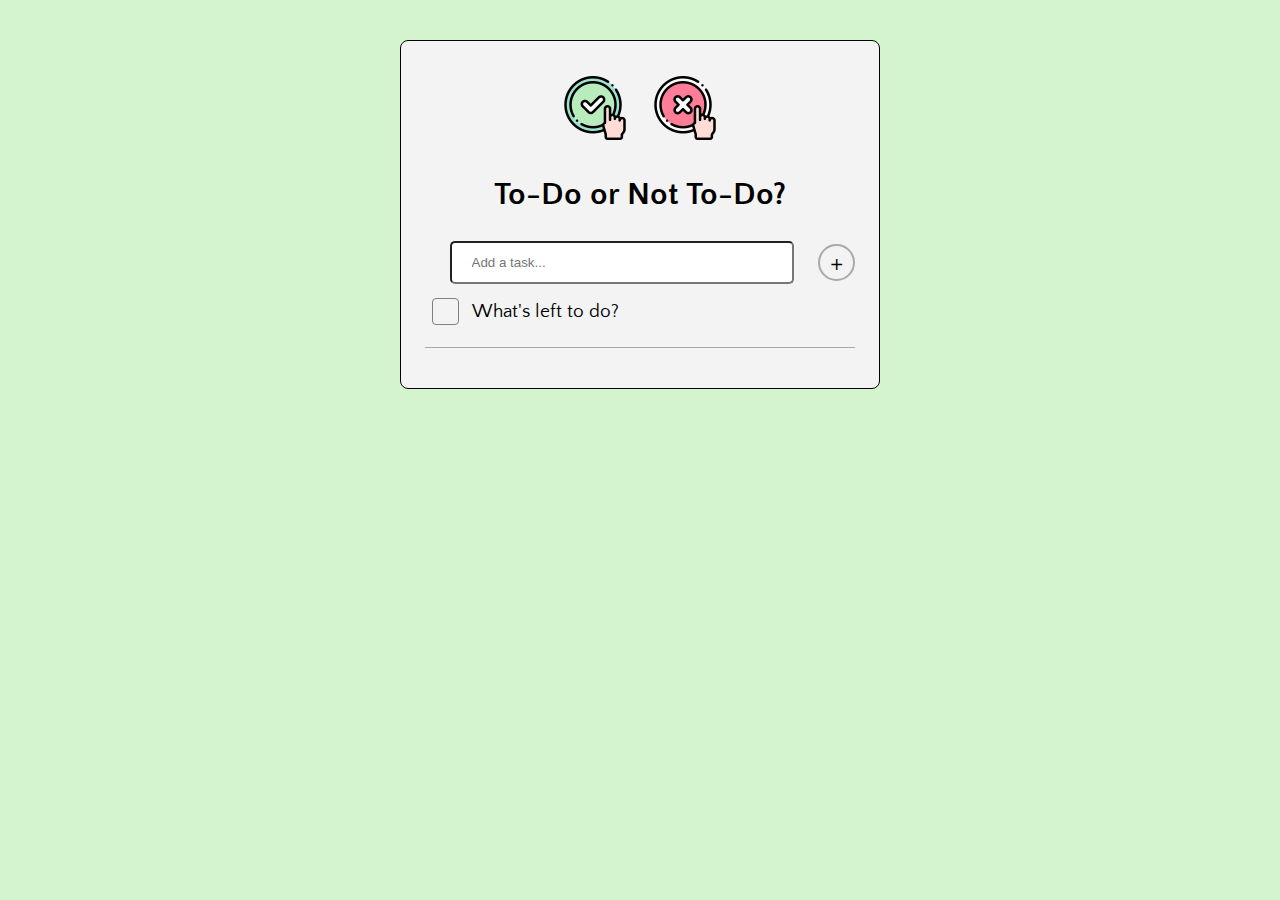
<file: index.html>
<!DOCTYPE html>
<html lang="en">

<head>
    <meta charset="UTF-8">
    <meta http-equiv="X-UA-Compatible" content="IE=edge">
    <meta name="viewport" content="width=device-width, initial-scale=1.0">
    <title>To-Do List</title>
    <script src="script.js" type="module"></script>
    <link href="style.css" rel="stylesheet">
    <link rel="preconnect" href="https://fonts.googleapis.com">
    <link rel="preconnect" href="https://fonts.gstatic.com" crossorigin>
    <link href="https://fonts.googleapis.com/css2?family=Quattrocento+Sans&display=swap" rel="stylesheet">
</head>

<body>
    <div class="form-container">
        <div>
            <img src="icons/done-icon.png" alt="done icon" class="icons">
            <img src="icons/cancel-icon.png" alt="cancel icon" class="icons">
        </div>
        <header>
            <h1>To-Do or Not To-Do?</h1>
        </header>

        <main>
            <form class="form-layout">
                <label for="task"></label>
                <input type="text" name="task" id="task" required placeholder="Add a task...">

                <div class="submit-btn-container">
                    <label>
                        <input aria-label="add item" id="submit-btn" type="submit" value="+">
                    </label>
                </div>
                <label class="list-items">
                    <input type="checkbox" name="filter" id="filter">
                    What's left to do?
                </label>
            </form>

            <section>
                <div id="task-list">
                </div>
            </section>
        </main>
    </div>
</body>

</html>
</file>
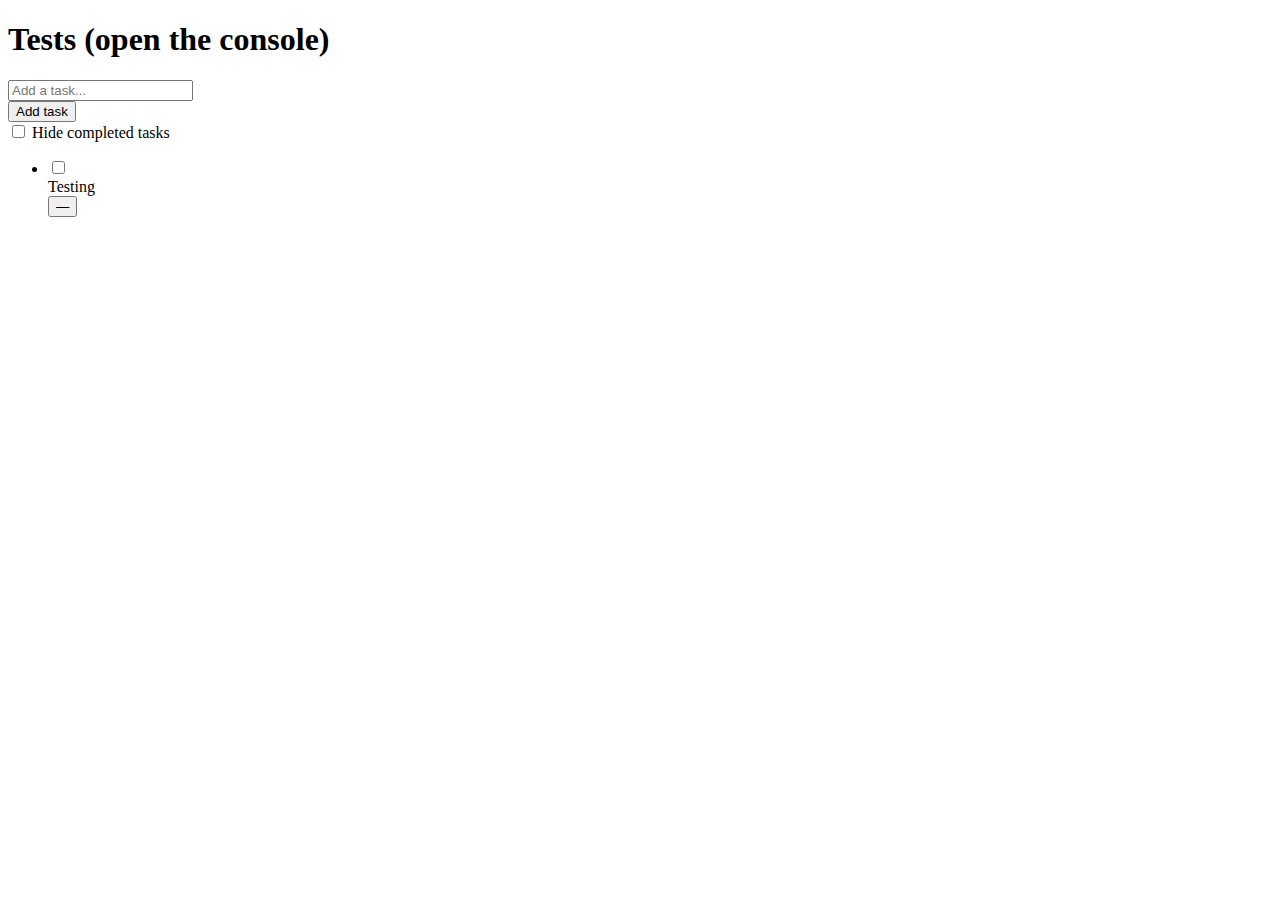
<file: test/test.html>
<!DOCTYPE html>
<html lang="en">

<head>
    <meta charset="UTF-8">
    <meta http-equiv="X-UA-Compatible" content="IE=edge">
    <meta name="viewport" content="width=device-width, initial-scale=1.0">

    <!-- "defer" for each script seems to make sure everything loads OK! -->
    <script src="../script.js" defer></script>
    <script src="test-helpers.js" defer></script>
    <script src="test.js" defer></script>
    <title>Run tests</title>
</head>

<body>
    <div class="form-container">
        <header>
            <h1>Tests (open the console)</h1>
        </header>

        <main>
            <form>
                <label for="task"></label>
                <input type="text" name="task" id="task" required placeholder="Add a task...">
                <div class="submit-btn-container">
                    <input id="submit-btn" type="submit" value="Add task">
                </div>
                <label>
                    <input type="checkbox" name="filter" id="filter">
                    Hide completed tasks
                </label>
            </form>

            <section>
            </section>
        </main>
    </div>
</body>

</html>
</file>
<file: style.css>
:root {
    font-family: 'Quattrocento Sans', sans-serif;
    --primary-color: #d4f4cd;
}

* {
    box-sizing: border-box;
}

h1 {
    font-size: clamp(1.5rem, 2.5vw, 2rem);
}

body {
    background-color: var(--primary-color);
    display: flex;
    flex-flow: column wrap;
    align-items: center;
}

main {
    width: 100%;
}

section {
    border-top: 1px solid darkgrey;
    padding-top: 1rem;
}

section>ul {
    margin: 0;
    padding-left: 0;
}

.form-container {
    background-color: #f3f3f3;
    max-width: 480px;
    padding: 1.5rem;
    border-radius: 8px;
    border: 1px solid;
    display: flex;
    flex-direction: column;
    align-items: center;
    margin-top: 2rem;
    max-height: fit-content;
}


.form-layout {
    display: flex;
    justify-content: space-between;
    flex-wrap: wrap;
    align-items: center;
    margin-bottom: 1rem;
}

.icons {
    padding: 0.7rem;
}

#submit-btn {
    font-family: inherit;
    background: transparent;
    border: 2px solid darkgray;
    border-radius: 1.7em;
    color: black;
    font-size: 1.7rem;
    height: 37px;
    padding: 0;
    text-align: center;
    width: 37px;
    cursor: pointer;
}

.submit-btn-container {
    display: flex;
    align-items: center;
}

input[type=text] {
    padding: 12px 20px;
    margin: 8px 0;
    border-radius: 5px;
    width: 80%
}

.list-items {
    display: flex;
    justify-content: space-between;
    align-items: center;
    gap: 12px 10px;
    margin: 0.2rem;
    font-size: 1.2rem;
    flex-wrap: wrap;
    /* flex-wrap is probably not the best to display long inputs, have to come up with sth better */
}

.list-item-text {
    width: 20rem;
    /* text-align: left; */
}

input[type="checkbox"] {
    position: relative;
    width: 2em;
    height: 2em;
    border: 1px solid gray;
    border-radius: 4px;
    appearance: none;
    /* outline: 0; */
    cursor: pointer;
    transition: background-color 175ms cubic-bezier(0.1, 0.1, 0.25, 1);
}

input[type="checkbox"]::before {
    position: absolute;
    content: '';
    display: block;
    top: 2px;
    left: 7px;
    width: 8px;
    height: 14px;
    border-style: solid;
    border-color: white;
    border-width: 0 2px 2px 0;
    transform: rotate(45deg);
    opacity: 0;
}

input[type="checkbox"]:checked {
    color: white;
    border-color: #2B701A;
    background-color: #2B701A;
}

input[type="checkbox"]:checked::before {
    opacity: 1;
    transition: opacity 175ms cubic-bezier(0.1, 0.1, 0.25, 1);
}

.deleteBtn {
    background: transparent;
    border: 2px solid #CF3050;
    border-radius: 2em;
    color: #CF3050;
    font-size: 0.8rem;
    height: 28px;
    margin: 0 0 8px;
    padding: 0;
    text-align: center;
    width: 28px;
    cursor: pointer;
}
</file>
